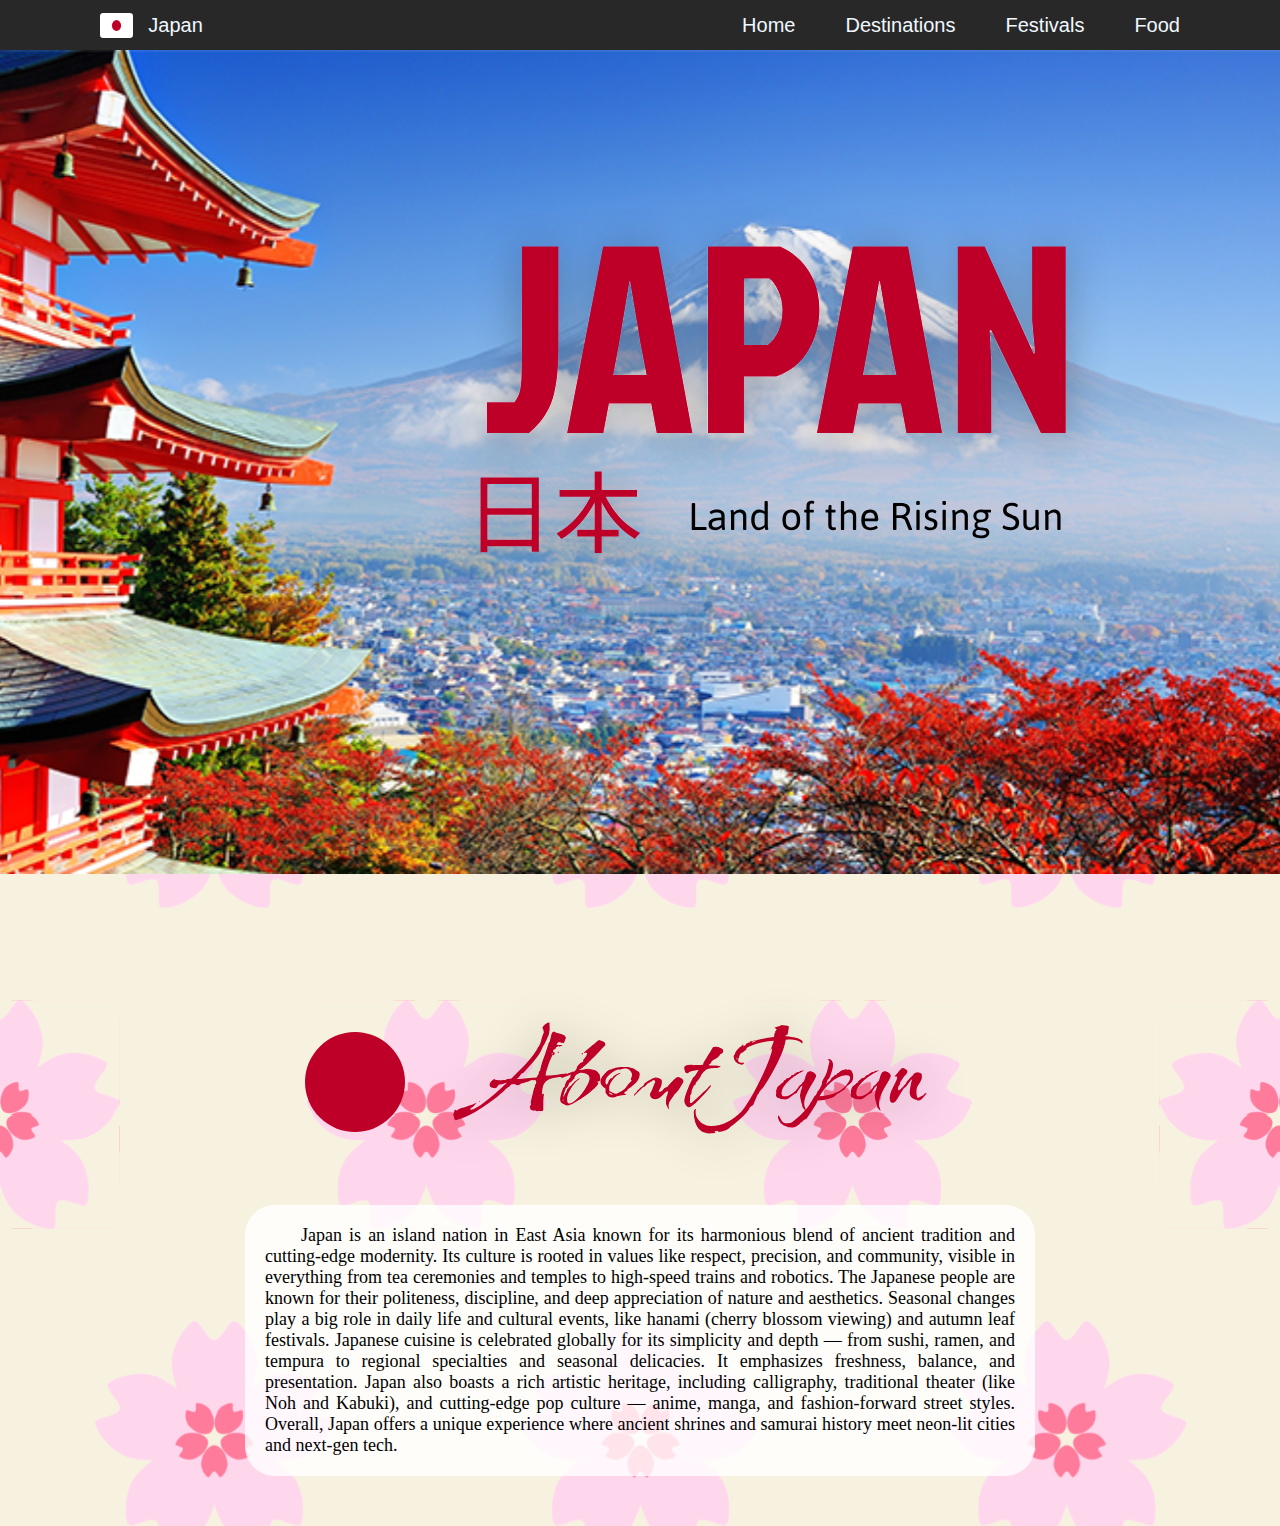
<file: index.html>
<!DOCTYPE html>
<html lang="en">
<head>
    <meta charset="UTF-8">
    <meta name="viewport" content="width=device-width, initial-scale=1.0">
    <title>Travel Japan!</title>
    <link rel="stylesheet" href="css/home_page.css"/>
    <link rel="icon" href="images/Japanese_Flag.svg"/>
</head>
<body>
    <!-- Header Section -->
    <div class="margin" id="header">
        <!-- Left side - Logo -->
        <div class="logo">
            <img src="images/japanese_flag.svg" alt="Japanese Flag" class="japanese_flag"/>
            <a href="index.html" class="text_japan">Japan</a>
        </div>
        <!-- Right side - links to pages -->
        <div class="header_links">
            <a href="index.html" class="page_link">Home</a>
            <a href="pages/destinations.html" class="page_link">Destinations</a>
            <a href="css/festivals.css" class="page_link">Festivals</a>
            <a href="css/food.css" class="page_link">Food</a>
        </div>
    </div>
    
    <!-- Content: About Japan -->
    <div class="main_content">
        <img src="images/homepage_cover.svg" alt="homepage cover with tagline: Land of the Rising Sun" class="homepage_cover"/>
        <div class="content_title">
            <div class="red_circle"></div>
            <img src="images/about_japan.svg" alt="About Japan">
        </div>
        <p class="paragraph_japan">Japan is an island nation in East Asia known for its harmonious blend of ancient tradition and cutting-edge modernity. Its culture is rooted in values like respect, precision, and community, visible in everything from tea ceremonies and temples to high-speed trains and robotics.

            The Japanese people are known for their politeness, discipline, and deep appreciation of nature and aesthetics. Seasonal changes play a big role in daily life and cultural events, like hanami (cherry blossom viewing) and autumn leaf festivals.
            
            Japanese cuisine is celebrated globally for its simplicity and depth — from sushi, ramen, and tempura to regional specialties and seasonal delicacies. It emphasizes freshness, balance, and presentation.
            
            Japan also boasts a rich artistic heritage, including calligraphy, traditional theater (like Noh and Kabuki), and cutting-edge pop culture — anime, manga, and fashion-forward street styles.
            
            Overall, Japan offers a unique experience where ancient shrines and samurai history meet neon-lit cities and next-gen tech.</p>
    </div>
</body>
</html>
</file>
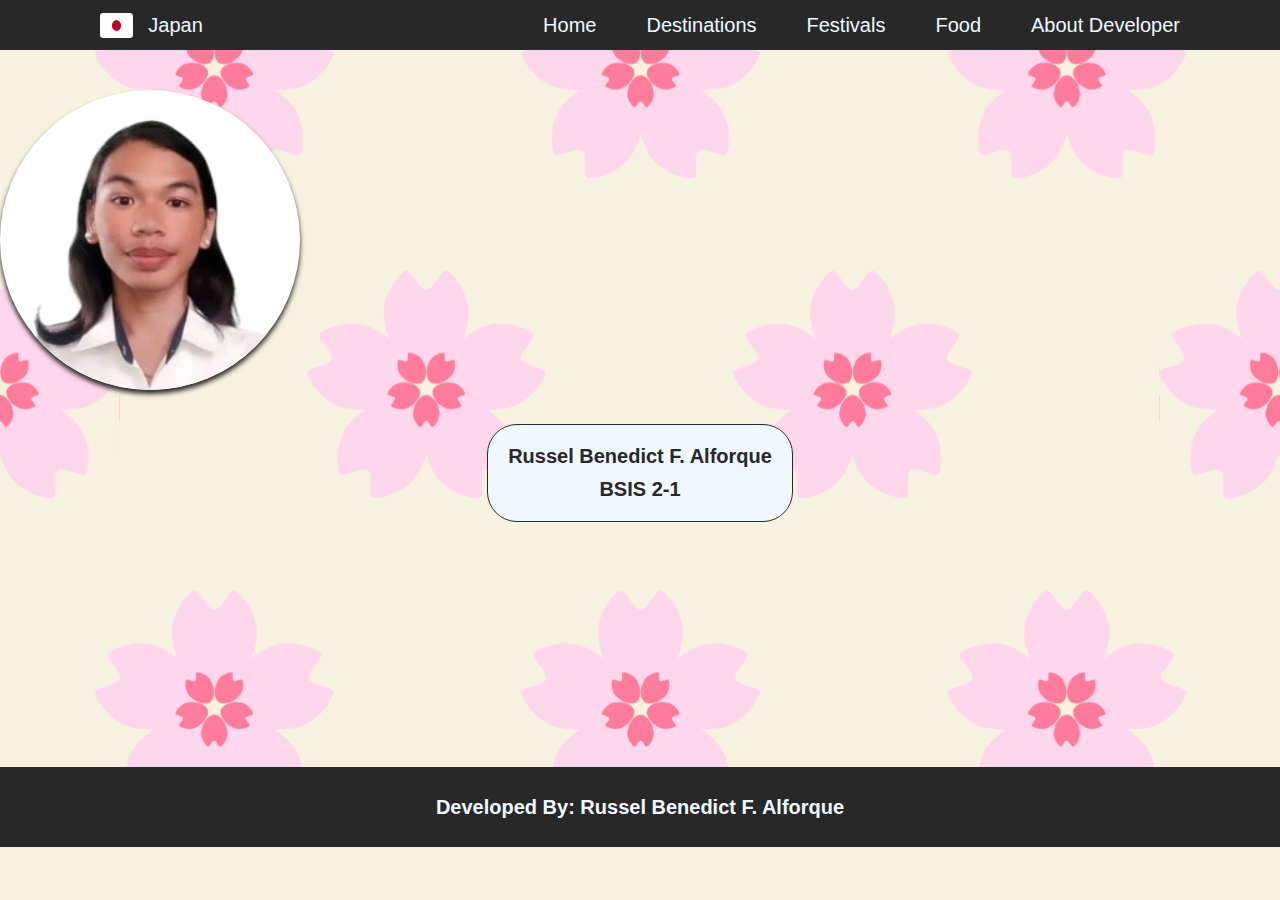
<file: pages/about_developer.html>
<!DOCTYPE html>
<html lang="en">

<head>
    <meta charset="UTF-8">
    <meta name="viewport" content="width=device-width, initial-scale=1.0">
    <title>Travel Japan!</title>
    <link rel="stylesheet" href="../css/about_developer.css" />
    <link rel="icon" href="images/Japanese_Flag.svg" />
</head>

<body>
    <!-- Header Section -->
    <div class="margin" id="header">
        <!-- Left side - Logo -->
        <div class="logo">
            <img src="../images/japanese_flag.svg" alt="Japanese Flag" class="japanese_flag" />
            <a href="../index.html" class="text_japan">Japan</a>
        </div>
        <!-- Left side - links -->
        <div class="header_links">
            <a href="../index.html" class="page_link">Home</a>
            <a href="../pages/destinations.html" class="page_link">Destinations</a>
            <a href="../pages/festivals.html" class="page_link">Festivals</a>
            <a href="../pages/food.html" class="page_link">Food</a>
            <a href="../pages/about_developer.html" class="page_link">About Developer</a>
        </div>
    </div>

    <!-- Content: About Developer -->
    <div class="main_content">
        <label class="flip-circle">
            <input type="checkbox" hidden />
            <div class="circle-inner">
                <img src="../images/formal_pic_long.svg" alt="formal picture" class="circle-front">
                <img src="../images/formal_pic_short.svg" alt="formal picture" class="circle-back">
            </div>
        </label>
        <div class="developer_description">
            <h3 class="description_content">Russel Benedict F. Alforque</h3>
            <h3 class="description_content">BSIS 2-1</h3>
        </div>
    </div>

    <div class="footer">
        <h3>Developed By: Russel Benedict F. Alforque</h3>
    </div>
</body>

</html>
</file>
<file: css/home_page.css>
* {
    margin: 0;
}

body {
    background-image: url('../images/bg.svg');
    background-size: cover;
    background-position: center;
    height: 100vh;
    margin: 0;
}

.margin {
    background-color: #282828;
    align-items: center;
    display: flex;
    height: 50px;
    position: fixed;
    top: 0;
    left: 0;
    width: 100%;
    z-index: 1000;
}

.footer {
    display: flex;
    box-sizing: border-box;
    justify-content: center;
    align-items: center;
    background-color: #282828;
    height: 80px;
    width: 100%;
    padding: 20px 20px;
}

.logo {
    display: flex;
    align-items: center;
    gap: 15px;
    position: absolute;
    left: 100px;
}

.japanese_flag {
    height: 25px;
}

.header_links {
    display: flex;
    position: absolute;
    right: 100px;
    gap: 50px;
}

.page_link, .text_japan, h3 {
    font-size: 20px;
    color: aliceblue;
    text-decoration: none;
    font-family: 'Franklin Gothic Medium', 'Arial Narrow', Arial, sans-serif;
}

.main_content {
    margin-top: 50px;
    justify-items: center;
    padding-bottom: 50px;
}

.homepage_cover {
    width: 100%;
    height: auto;
    object-fit: cover;
}

.content_title {
    margin-top: 100px;
    display: flex;
    align-items: center;
}

.red_circle {
    border-radius: 50px;
    background-color: #BE0029;
    height: 100px;
    width: 100px;
}

.paragraph_japan {
    margin-top: 20px;
    text-indent: 2em;
    text-align: justify;
    font-size: large;
    width: 750px;
    padding: 20px;
    background-color: rgba(255, 255, 255, 0.8);
    /* black with 80% opacity */
    border-radius: 30px;
}

iframe {
    margin-top: 100px;
    width: 700px;
    height: 500px;
}
</file>
<file: css/about_developer.css>
* {
    margin: 0;
}

body {
    background-image: url('../images/bg.svg');
    background-size: cover;
    background-position: center;
    height: 80vh;
    margin: 0;
}

.margin {
    background-color: #282828;
    align-items: center;
    display: flex;
    height: 50px;
    position: fixed;
    top: 0;
    left: 0;
    width: 100%;
    z-index: 1000;
}

.footer {
    display: flex;
    box-sizing: border-box;
    justify-content: center;
    align-items: center;
    background-color: #282828;
    height: 80px;
    width: 100%;
    padding: 20px 20px;
}

.logo {
    display: flex;
    align-items: center;
    gap: 15px;
    position: absolute;
    left: 100px;
}

.japanese_flag {
    height: 25px;
}

.header_links {
    display: flex;
    position: absolute;
    right: 100px;
    gap: 50px;
}

.page_link, .text_japan, h3{
    font-size: 20px;
    color: aliceblue;
    text-decoration: none;
    font-family: 'Franklin Gothic Medium', 'Arial Narrow', Arial, sans-serif;
}

.main_content {
    margin-top: 50px;
    justify-items: center;
    width: 100%;
    height: 71.9vh;
    margin-bottom: 7.8vh;
}

/* container for the circle */
.flip-circle {
    display: inline-block;
    width: 300px;
    height: 300px;
    perspective: 1000px;
    cursor: pointer;
    margin-top: 40px;
}
  
/* container for the circle with two sides */
  .circle-inner {
    width: 100%;
    height: 100%;
    position: relative;
    transform-style: preserve-3d;
    transition: transform 0.6s;
  }
  
  /* the images at front and back */
  .circle-front,
  .circle-back {
    position: absolute;
    width: 100%;
    height: 100%;
    border-radius: 50%;
    display: flex;
    align-items: center;
    justify-content: center;
    font-family: sans-serif;
    font-size: 1.2rem;
    backface-visibility: hidden;
    box-shadow: 0px 4px 5px #282828;
  }
  
  .circle-front {
    background-color: white;
  }
  
  /* rotate siya kay talikod daan */
  .circle-back {
    background-color: white;
    transform: rotateY(180deg);
  }
  
  /* Flip the card when the checkbox is checked */
  /* motalikod na kung e click */
  .flip-circle input:checked + .circle-inner {
    transform: rotateY(180deg);
  }
  
.developer_description{
    display: flex;
    flex-direction: column;
    align-items: center;
    justify-content: center;
    gap: 10px;
    background-color: aliceblue;
    padding: 20px;
    margin-top: 30px;
    border-radius: 30px;
    border: #282828 1px solid;
}

.description_content{
    color: #282828;
}
</file>
